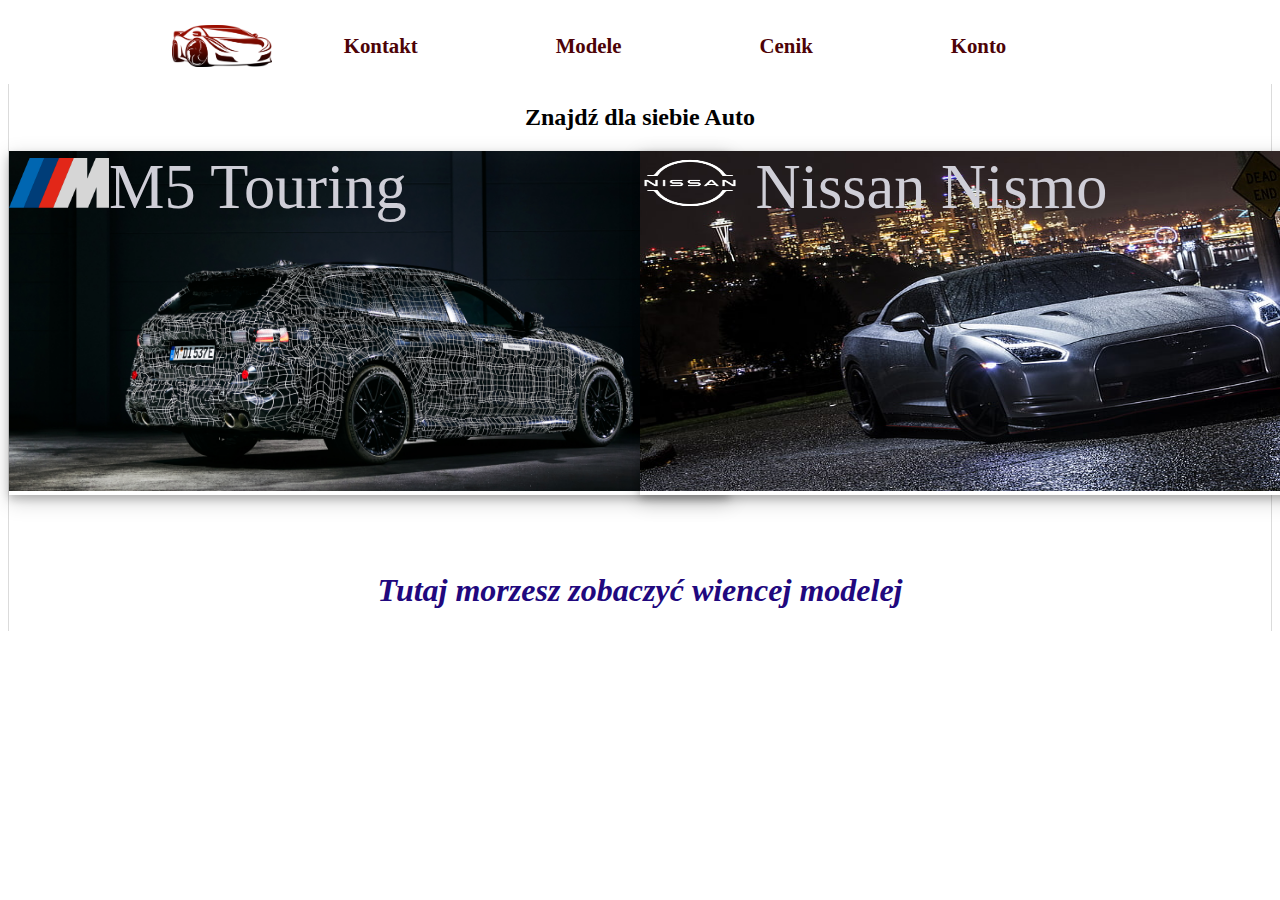
<file: index.html>
<!DOCTYPE html>
<html id="htmml" st lang="pl">

<head>
    <meta charset="UTF-8">
    <meta name="viewport" content="width=device-width, initial-scale=1.0">
    <link rel="stylesheet" type="text/css" href="webpage/styles.css">
    <title>Car Shop XXI</title>
</head>

<body style="justify-content: center;">
    <header class="heard">
        <div class="heaad">

            <a href="https://individual3.github.io/project_html/"><img style=" float: left;" class="logo"
                    src="webpage/front-ford/pngwing.com.png" alt="Logo"></a>

            <nav id="menu">
                <ul>
                    <!-- <li><a href="file:///C:/Users/48794/Desktop/project1/index.html">Strona główna</a></li> -->
                    <li><a href="webpage/kontakt.html">Kontakt</a></li>
                    <li><a href="webpage/modele.html">Modele</a></li>
                    <!-- <li><a href="file:///C:/Users/48794/Desktop/project1/webpage/approved.html">Applower</a></li> -->
                    <!-- <li><a href="file:///C:/Users/48794/Desktop/project1/webpage/nismo.html">Nismo</a></li> -->
                    <li><a href="webpage/cenik.html">Cenik</a>
                    <li><a href="webpage/login.html">Konto</a></li>
                    <!-- <li><a href="file:///C:/Users/48794/Desktop/project1/webpage/raptor.html">Raptor</a></li> -->
                </ul>
            </nav>

        </div>
    </header>

    <div id="accelerator-page">
        <main role="main">
            <div class="content">
                <div class="billboard">
                    <div class="component-content">
                        <div class="">
                            <h2 style="text-align: center;">Znajdź dla siebie Auto</h2>
                            <div class=""> <!-- box -->
                                <div class="column-left">
                                    <!-- img and text -->
                                    <div class="image-coption">
                                        <div class="image-container">
                                            <div class="polaroid">
                                                <span class="configuration"></span>
                                                <div class="position-z-index">
                                                    <span style="font-size: 3.9rem; position: absolute;">
                                                        <a style="text-decoration: none; color: #cfced7;"
                                                            href="file:///C:/Users/48794/Desktop/project1/webpage/m5touring.html">
                                                        <img style="width: 100px; height: 50px; "
                                                            src="webpage/front-ford/logo-BMW_M_100px.png">M5 Touring</a></span>
                                                    <span><img style="width: 720px; height: 340px;"
                                                            src="webpage/front-ford/cq5dam.large.png"
                                                            alt="M5 Touring"></span>
                                                </div>

<!--                                                 <div class="containerr">
                                                    <a href="file:///C:/Users/48794/Desktop/project1/webpage/m5touring.html">
                                                        <b style="font-size: 1.7rem;">Szczegóły</b></a>
                                                </div> -->
                                            </div>
                                        </div>

                                    </div>
                                </div>

                                <div class="column-right">
                                    <!-- img and text -->
                                    <div class="image-coption">
                                        <div class="image-container">
                                            <div class="polaroid">
                                                <span class="configuration"></span>
                                                <div class="position-z-index">
                                                    <span style="font-size: 3.9rem; position: absolute;">
                                                        <a style="text-decoration: none; color: #cfced7;"
                                                            href="file:///C:/Users/48794/Desktop/project1/webpage/nismo.html">
                                                            <img style="width: 100px; height: 50px;" src="webpage/front-ford/nissan-logo.webp"> 
                                                            Nissan Nismo</a></span>
                                                    <span><img style="width: 720px; height: 340px;"
                                                            src="webpage/front-ford/nissan-gt-r-small.jpg"
                                                            alt="Raptor"></span>
                                                </div>

<!--                                                 <div class="containerr">
                                                    <a
                                                        href="file:///C:/Users/48794/Desktop/project1/webpage/nismo.html"><b
                                                            style="font-size: 1.7rem;">Szczegóły</b></a>
                                                </div> -->
                                            </div>
                                        </div>
                                    </div>
                                </div>
                                <div style="text-align: center; padding-top: 400px;">
                                    <h1><i><a style="text-decoration: none; color: #21087e;"
                                                href="webpage/modele.html">Tutaj
                                                morzesz zobaczyć wiencej modelej</a></i></h1>
                                </div>
                            </div>
                        </div>
                    </div>
                </div>

        </main>
    </div>


</body>

</html>
</file>
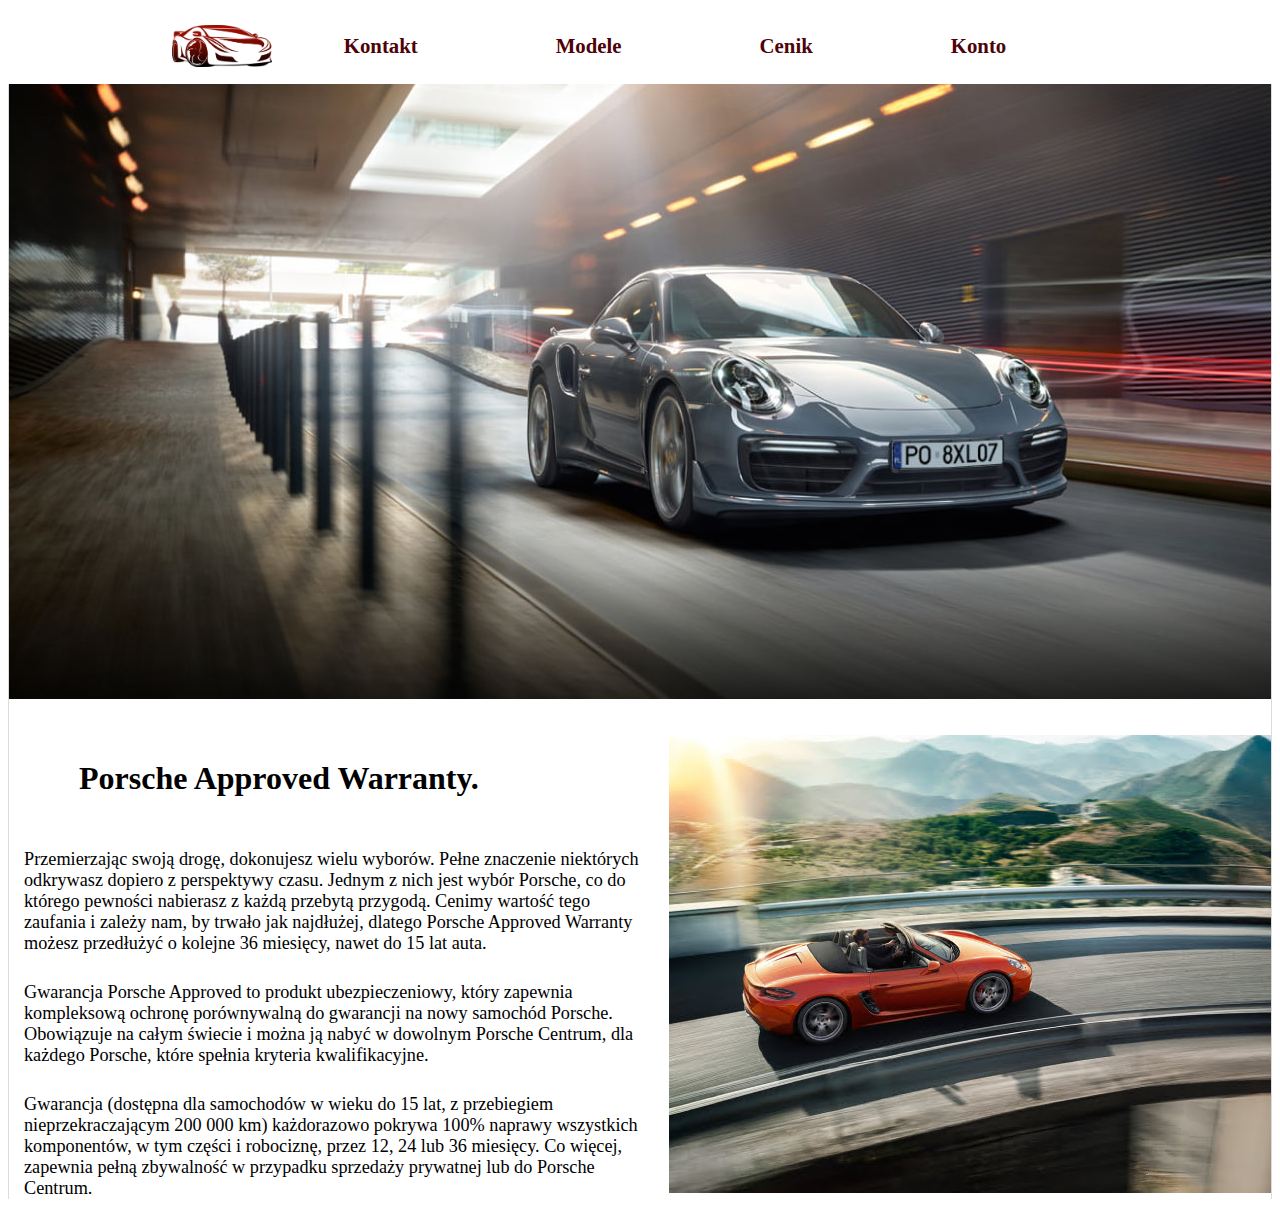
<file: webpage/approved.html>
<!DOCTYPE html>
<html id="htmml" lang="pl" >
<head>
    <meta charset="UTF-8">
    <meta name="viewport" content="width=device-width, initial-scale=1.0">
    <link rel="stylesheet" type="text/css" href="styles.css">
    <title>AppSlider</title>
</head>
<body>
    <header class="heard">
        <div class="heaad">

            <a href="https://individual3.github.io/project_html/index.html"><img style=" float: left;" class="logo"
                    src="front-ford/pngwing.com.png" alt="Logo"></a>

            <nav id="menu">
                <ul>
                    <li><a href="kontakt.html">Kontakt</a></li>
                    <li><a href="modele.html">Modele</a></li>
                    <li><a href="cenik.html">Cenik</a>
                    <li><a href="login.html">Konto</a></li>
                    <!-- <li><a href="file:///C:/Users/48794/Desktop/project1/index.html">Strona główna</a></li> -->
                    <!-- <li><a href="file:///C:/Users/48794/Desktop/project1/webpage/approved.html">Applower</a></li> -->
                    <!-- <li><a href="file:///C:/Users/48794/Desktop/project1/webpage/nismo.html">Nismo</a></li> -->
                    <!-- <li><a href="file:///C:/Users/48794/Desktop/project1/webpage/raptor.html">Raptor</a></li> -->
                </ul>
            </nav>

        </div>
    </header>

   <div id="accelerator-page">
        <main role="main">
            <div class="content">
                <!-- Trzeci samochód -->
                <div>
                    <div >
                        <div >
                            <div class="billboard">
                                <div>
                                    <div class="component-content">
                                        <img src="front-ford/slider-1600px.jpg">
                                    </div>
                                </div>
                            </div>
                            <div>
                            <div class="content-info"> <!-- info z lewa -->
                                <div class=""></div>
                                <div class="">
                                    <img  id="paw" src="front-ford/approved_1.jpg" alt="Porsche Approved Warranty" style="margin-left:15px;">
                                    <h3 id="opis-up">Porsche Approved Warranty.</h3>
                                    <p id="opis">Przemierzając swoją drogę, dokonujesz wielu wyborów. Pełne znaczenie niektórych odkrywasz dopiero z perspektywy czasu. Jednym z nich jest wybór Porsche, co do którego pewności nabierasz z każdą przebytą przygodą. Cenimy wartość tego zaufania i zależy nam, by trwało jak najdłużej, dlatego Porsche Approved Warranty możesz przedłużyć o kolejne 36 miesięcy, nawet do 15 lat auta.</p>
                                    <p id="opis">Gwarancja Porsche Approved to produkt ubezpieczeniowy, który zapewnia kompleksową ochronę porównywalną do gwarancji na nowy samochód Porsche. Obowiązuje na całym świecie i można ją nabyć w dowolnym Porsche Centrum, dla każdego Porsche, które spełnia kryteria kwalifikacyjne.</p> 
                                    <p id="opis">Gwarancja (dostępna dla samochodów w wieku do 15 lat, z przebiegiem nieprzekraczającym 200 000 km) każdorazowo pokrywa 100% naprawy wszystkich komponentów, w tym części i robociznę, przez 12, 24 lub 36 miesięcy. Co więcej, zapewnia pełną zbywalność w przypadku sprzedaży prywatnej lub do Porsche Centrum.</p>
                                </div>
                                
                            </div>
                            </div>
                        </div>
                    </div>
                </div>
            </div>

        </main>
   </div>
    
</body>
</html>
</file>
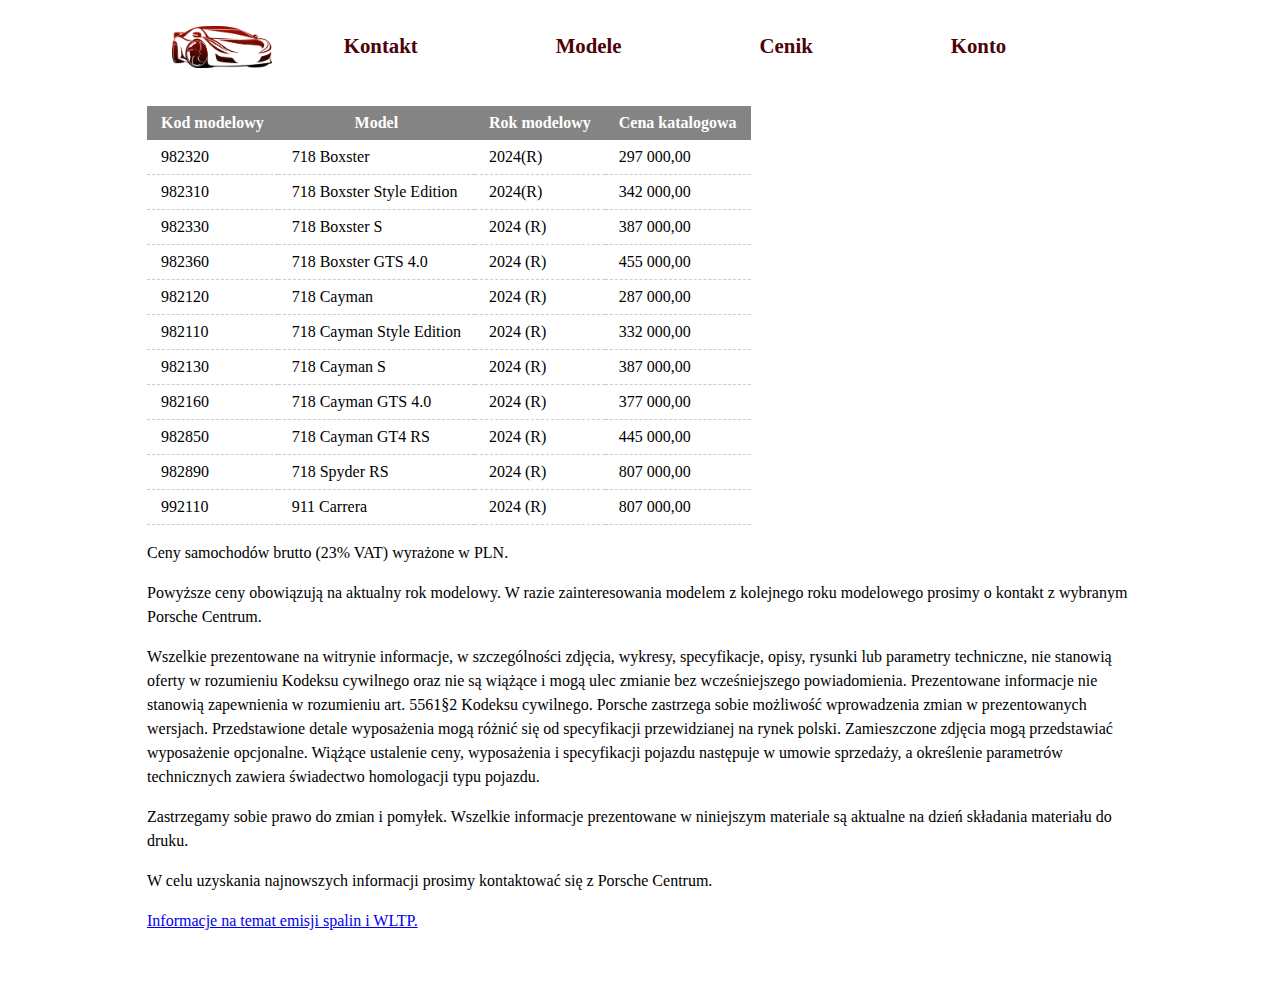
<file: webpage/cenik.html>
<!DOCTYPE html>
<html id="htmml" lang="pl">

<head>
    <meta charset="UTF-8">
    <meta name="viewport" content="width=device-width, initial-scale=1.0">
    <link rel="stylesheet" type="text/css" href="styles.css">
    <title>Cenik</title>
</head>

<body style="font-weight: 400; font-size: 16px; line-height: 24px;">
    <header class="heard">
        <div class="heaad">

            <a href="https://individual3.github.io/project_html/index.html"><img style=" float: left;" class="logo"
                    src="front-ford/pngwing.com.png" alt="Logo"></a>

            <nav id="menu">
                <ul>
                    <li><a href="kontakt.html">Kontakt</a></li>
                    <li><a href="modele.html">Modele</a></li>
                    <li><a href="cenik.html">Cenik</a>
                    <li><a href="login.html">Konto</a></li>
                    <!-- <li><a href="file:///C:/Users/48794/Desktop/project1/index.html">Strona główna</a></li> -->
                    <!-- <li><a href="file:///C:/Users/48794/Desktop/project1/webpage/approved.html">Applower</a></li> -->
                    <!-- <li><a href="file:///C:/Users/48794/Desktop/project1/webpage/nismo.html">Nismo</a></li> -->
                    <!-- <li><a href="file:///C:/Users/48794/Desktop/project1/webpage/raptor.html">Raptor</a></li> -->
                </ul>
            </nav>

        </div>
    </header>


    <div class="b-standard-content-wrapper" style="margin-top: 20px; margin-left: 1%; float: left; padding-left: 10%; padding-right: 10%;" >
        <div>
            <div class="col-md-12" style=" float: left;"> 
                <div style="margin-left: -15px; margin-right: -15px;">
                    <table class="cennik">
                        <tbody>
                            <tr>
                                <th style="padding: 5px 14px; vertical-align: top; background-color: #848484; color: #ffffff;">Kod modelowy</th>
                                <th style="padding: 5px 14px; vertical-align: top; background-color: #848484; color: #ffffff;">Model</th>
                                <th style="padding: 5px 14px; vertical-align: top; background-color: #848484; color: #ffffff;">Rok modelowy</th>
                                <th style="padding: 5px 14px; vertical-align: top; background-color: #848484; color: #ffffff;">Cena katalogowa</th>
                            </tr>
                            <tr>
                                <td class="table-cennik-styles">982320</td>
                                <td class="table-cennik-styles">718 Boxster</td>
                                <td class="table-cennik-styles">2024(R)</td>
                                <td class="table-cennik-styles">297 000,00</td>
                            </tr>
                            <tr>
                                <td class="table-cennik-styles">982310</td>
                                <td class="table-cennik-styles">718 Boxster Style Edition</td>
                                <td class="table-cennik-styles">2024(R)</td>
                                <td class="table-cennik-styles">342 000,00</td>
                            </tr>
                            <tr>
                                <td class="table-cennik-styles">982330</td>
                                <td class="table-cennik-styles">718 Boxster S</td>
                                <td class="table-cennik-styles">2024 (R)</td>
                                <td class="table-cennik-styles">387 000,00</td>
                            </tr>
                            <tr>
                                <td class="table-cennik-styles">982360</td>
                                <td class="table-cennik-styles">718 Boxster GTS 4.0</td>
                                <td class="table-cennik-styles">2024 (R)</td>
                                <td class="table-cennik-styles">455 000,00</td>
                            </tr>
                            <tr>
                                <td class="table-cennik-styles">982120</td>
                                <td class="table-cennik-styles">718 Cayman</td>
                                <td class="table-cennik-styles">2024 (R)</td>
                                <td class="table-cennik-styles">287 000,00</td>
                            </tr>
                            <tr>
                                <td class="table-cennik-styles">982110</td>
                                <td class="table-cennik-styles">718 Cayman Style Edition</td>
                                <td class="table-cennik-styles">2024 (R)</td>
                                <td class="table-cennik-styles">332 000,00</td>
                            </tr>
                            <tr>
                                <td class="table-cennik-styles">982130</td>
                                <td class="table-cennik-styles">718 Cayman S</td>
                                <td class="table-cennik-styles">2024 (R)</td>
                                <td class="table-cennik-styles">387 000,00</td>
                            </tr>
                            <tr>
                                <td class="table-cennik-styles">982160</td>
                                <td class="table-cennik-styles">718 Cayman GTS 4.0</td>
                                <td class="table-cennik-styles">2024 (R)</td>
                                <td class="table-cennik-styles">377 000,00</td>
                            </tr>
                            <tr>
                                <td class="table-cennik-styles">982850</td>
                                <td class="table-cennik-styles">718 Cayman GT4 RS</td>
                                <td class="table-cennik-styles">2024 (R)</td>
                                <td class="table-cennik-styles">445 000,00</td>
                            </tr>
                            <tr>
                                <td class="table-cennik-styles">982890</td>
                                <td class="table-cennik-styles">718 Spyder RS</td>
                                <td class="table-cennik-styles">2024 (R)</td>
                                <td class="table-cennik-styles">807 000,00</td>
                            </tr>
                            <tr>
                                <td class="table-cennik-styles">992110</td>
                                <td class="table-cennik-styles">911 Carrera</td>
                                <td class="table-cennik-styles">2024 (R)</td>
                                <td class="table-cennik-styles">807 000,00</td>
                            </tr>
                        </tbody>
                    </table>
                    <div style="box-sizing: border-box;">
                        <p style="clear: both;">Ceny samochodów brutto (23% VAT) wyrażone w PLN.</p>
                        <p>Powyższe ceny obowiązują na aktualny rok modelowy. W razie zainteresowania modelem z kolejnego roku modelowego prosimy o kontakt z wybranym Porsche Centrum.</p>
                        <p>Wszelkie prezentowane na witrynie informacje, w szczególności zdjęcia, wykresy, specyfikacje, opisy, rysunki lub parametry techniczne, nie stanowią oferty w rozumieniu Kodeksu cywilnego oraz nie są wiążące i mogą ulec zmianie bez wcześniejszego powiadomienia. Prezentowane informacje nie stanowią zapewnienia w rozumieniu art. 5561§2 Kodeksu cywilnego. Porsche zastrzega sobie możliwość wprowadzenia zmian w prezentowanych wersjach. Przedstawione detale wyposażenia mogą różnić się od specyfikacji przewidzianej na rynek polski. Zamieszczone zdjęcia mogą przedstawiać wyposażenie opcjonalne. Wiążące ustalenie ceny, wyposażenia i specyfikacji pojazdu następuje w umowie sprzedaży, a określenie parametrów technicznych zawiera świadectwo homologacji typu pojazdu.</p>
                        <p>Zastrzegamy sobie prawo do zmian i pomyłek. Wszelkie informacje prezentowane w niniejszym materiale są aktualne na dzień składania materiału do druku.</p>
                        <p>W celu uzyskania najnowszych informacji prosimy kontaktować się z Porsche Centrum.</p>
                        <p><a href="#">Informacje na temat emisji spalin i WLTP.</a></p>
                    </div>
                </div>
            </div>
        </div>
    </div>



</body>
</html>
</file>
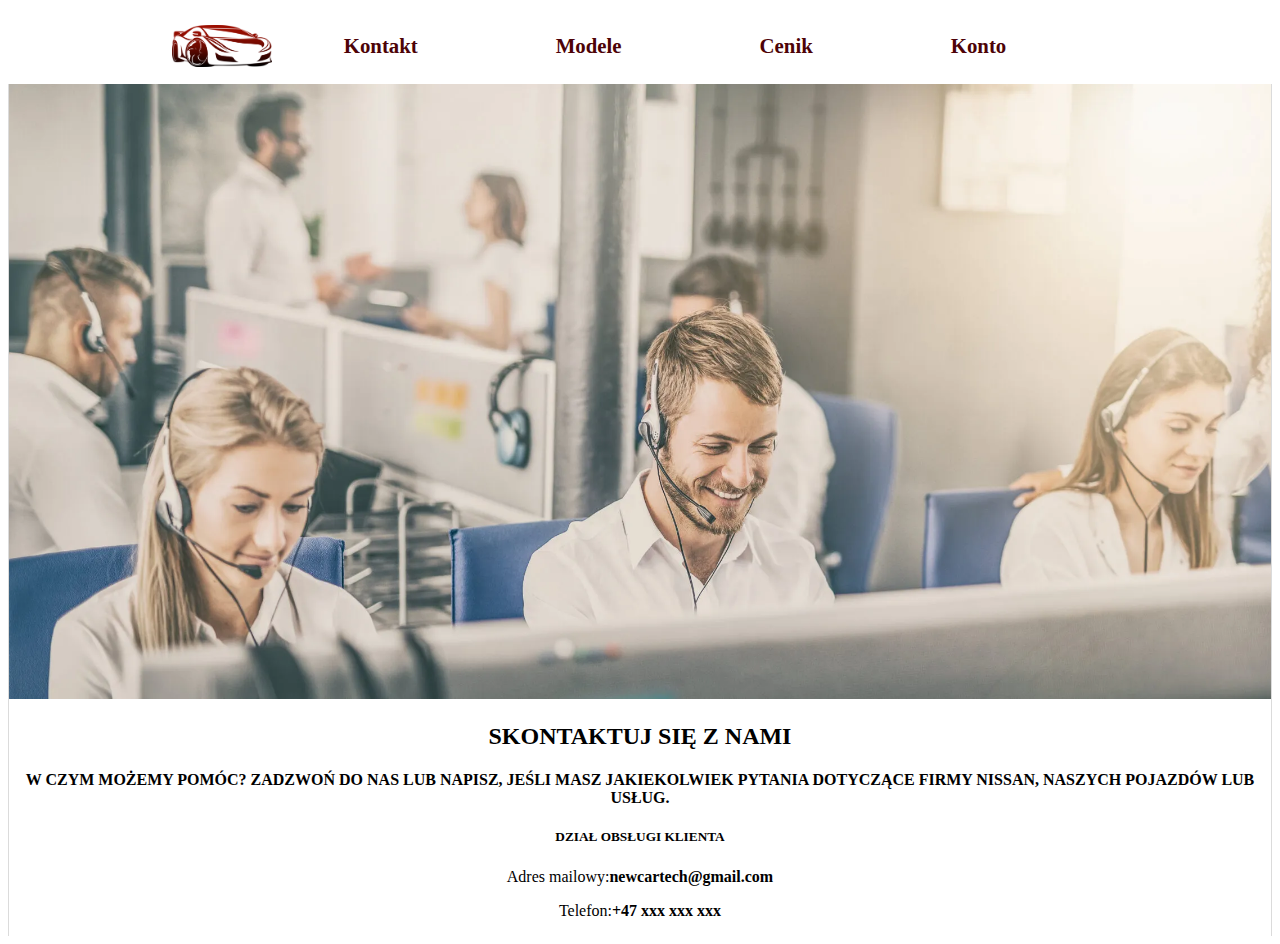
<file: webpage/kontakt.html>
<!DOCTYPE html>
<html id="htmml" lang="pl" >
<head>
    <meta charset="UTF-8">
    <meta name="viewport" content="width=device-width, initial-scale=1.0">
    <link rel="stylesheet" type="text/css" href="styles.css">
    <title>Biuro Obslugi Klienta</title>
</head>
<body>
    <header class="heard">
        <div class="heaad">

            <a href="https://individual3.github.io/project_html/"><img style=" float: left;" class="logo"
                    src="front-ford/pngwing.com.png" alt="Logo"></a>

            <nav id="menu">
                <ul>
                    <li><a href="kontakt.html">Kontakt</a></li>
                    <li><a href="modele.html">Modele</a></li>
                    <li><a href="cenik.html">Cenik</a>
                    <li><a href="login.html">Konto</a></li>
                    <!-- <li><a href="file:///C:/Users/48794/Desktop/project1/index.html">Strona główna</a></li> -->
                    <!-- <li><a href="file:///C:/Users/48794/Desktop/project1/webpage/approved.html">Applower</a></li> -->
                    <!-- <li><a href="file:///C:/Users/48794/Desktop/project1/webpage/nismo.html">Nismo</a></li> -->
                    <!-- <li><a href="file:///C:/Users/48794/Desktop/project1/webpage/raptor.html">Raptor</a></li> -->
                </ul>
            </nav>

        </div>
    </header>

   <div id="accelerator-page">
        <main role="main">
            <div class="content">
                <div class="billboard">
                    <div class="component-content">
                        <div class="">
                            <img width="1440" height="615" src="front-ford/biuro-obslugi-klienta-scaled.webp">
                            <h2 id="kontakt">SKONTAKTUJ SIĘ Z NAMI</h2>
                            <span><h4 id="kontakt">W CZYM MOŻEMY POMÓC? ZADZWOŃ DO NAS LUB NAPISZ, JEŚLI MASZ JAKIEKOLWIEK PYTANIA DOTYCZĄCE FIRMY NISSAN, NASZYCH POJAZDÓW LUB USŁUG.<br></h4></span>
                        </div>

                        <div>
                            <h5 id="kontakt">DZIAŁ OBSŁUGI KLIENTA</h5>  <!-- style="text-align: left; padding-left: 4rem;" -->
                            <p id="kontakt" >Adres mailowy:<b>newcartech@gmail.com</b></p> <!-- style="padding-left: 3.5rem;" -->
                            <p id="kontakt">Telefon:<b>+47 xxx xxx xxx</b></p> <!-- style="padding-left: 3.5rem;" -->
                        </div>
                    </div>
                </div>
            </div>

        </main>
   </div>
    
</body>
</html>
</file>
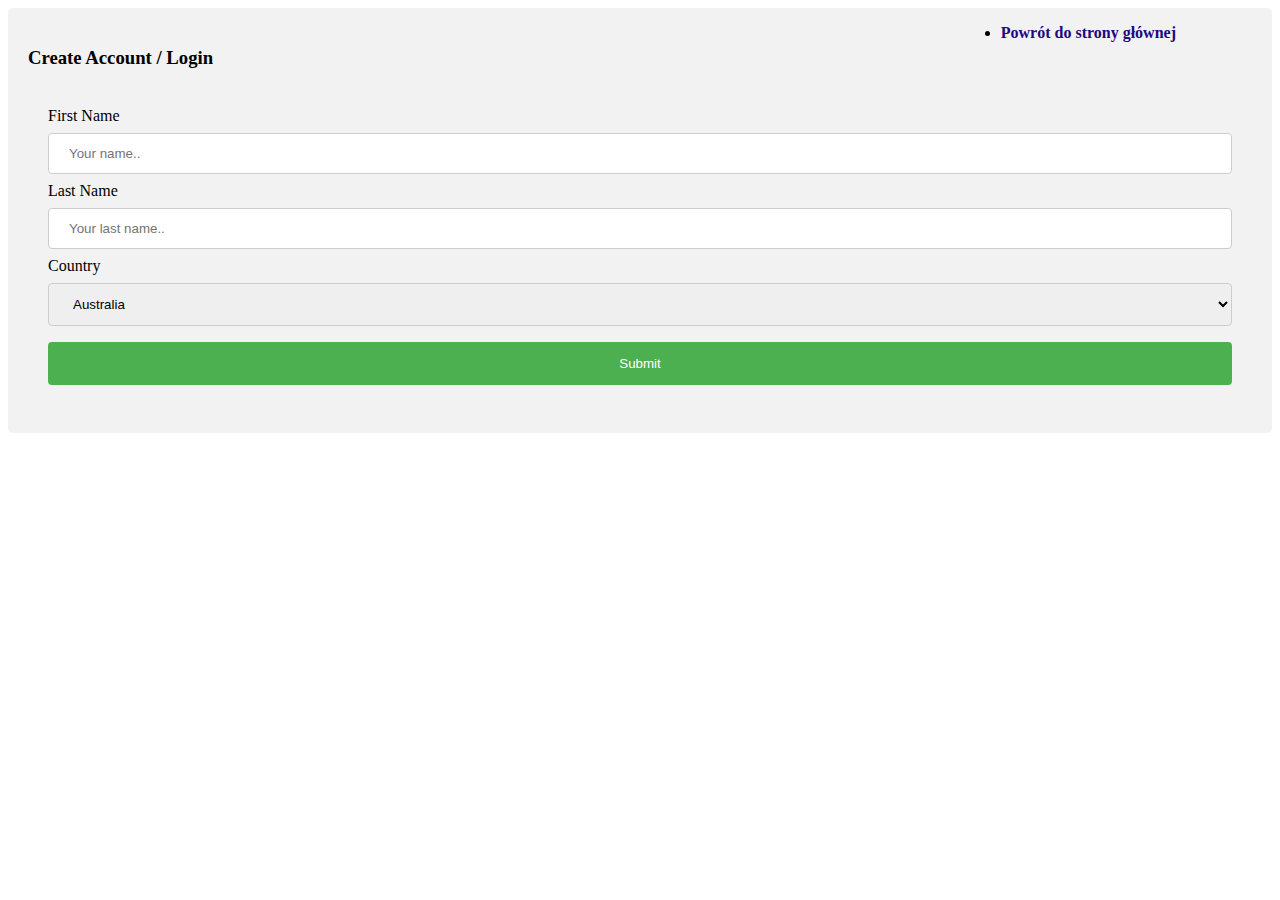
<file: webpage/login.html>
<!DOCTYPE html>
<html id="htmml" lang="pl">

<head>
    <meta charset="UTF-8">
    <meta name="viewport" content="width=device-width, initial-scale=1.0">
    <link rel="stylesheet" type="text/css" href="stylelogin.css">
    <title>Car Shop XXI</title>
</head>

<body>
    <header>
        <nav id="strona-glówna">
            <ul>
                <li id="strona-glówna"><a href="https://individual3.github.io/project_html/">Powrót do strony głównej</a>
                </li>
            </ul>
        </nav>
    </header>

    <div>
        <main>
            <h3>Create Account / Login</h3>

            <div>
                <form action="/action_page.php">
                    <label for="fname">First Name</label>
                    <input type="text" id="fname" name="firstname" placeholder="Your name..">

                    <label for="lname">Last Name</label>
                    <input type="text" id="lname" name="lastname" placeholder="Your last name..">

                    <label for="country">Country</label>
                    <select id="country" name="country">
                        <option value="australia">Australia</option>
                        <option value="canada">Canada</option>
                        <option value="German">Germany</option>
                        <option value="UK">UK</option>
                        <option value="Ukraine">Ukraine</option>
                        <option value="Poland">Poland</option>
                        <option value="Walse">Walse</option>
                        <option value="China">China</option>

                    </select>

                    <input type="submit" value="Submit">
                </form>
            </div>
        </main>
    </div>

</body>

</html>
</file>
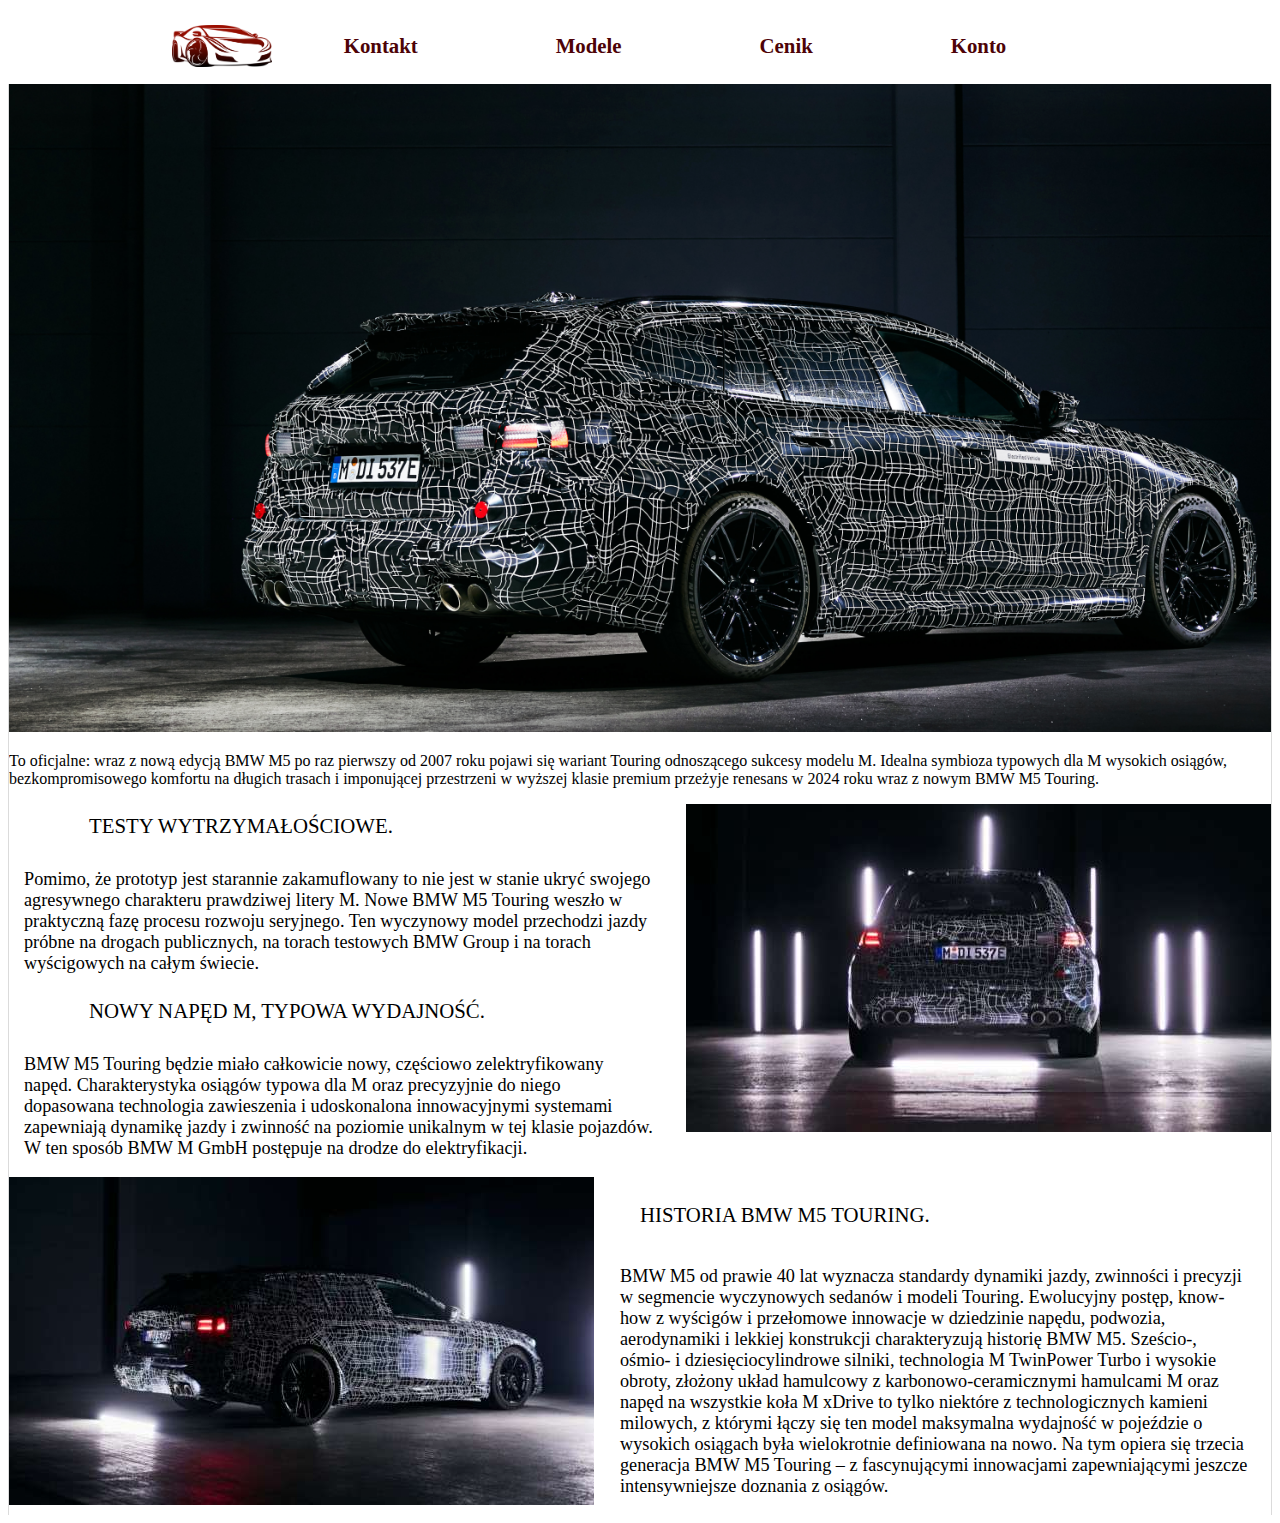
<file: webpage/m5touring.html>
<!DOCTYPE html>
<html id="htmml" lang="pl">

<head>
    <meta charset="UTF-8">
    <meta name="viewport" content="width=device-width, initial-scale=1.0">
    <link rel="stylesheet" type="text/css" href="styles.css">
    <title>M5 Touring</title>
</head>

<body>
    <header class="heard">
        <div class="heaad">

            <a href="https://individual3.github.io/project_html/"><img style=" float: left;" class="logo"
                    src="front-ford/pngwing.com.png" alt="Logo"></a>

            <nav id="menu">
                <ul>
                    <li><a href="kontakt.html">Kontakt</a></li>
                    <li><a href="modele.html">Modele</a></li>
                    <li><a href="cenik.html">Cenik</a>
                    <li><a href="login.html">Konto</a></li>
                    <!-- <li><a href="file:///C:/Users/48794/Desktop/project1/index.html">Strona główna</a></li> -->
                    <!-- <li><a href="file:///C:/Users/48794/Desktop/project1/webpage/approved.html">Applower</a></li> -->
                    <!-- <li><a href="file:///C:/Users/48794/Desktop/project1/webpage/nismo.html">Nismo</a></li> -->
                    <!-- <li><a href="file:///C:/Users/48794/Desktop/project1/webpage/raptor.html">Raptor</a></li> -->
                </ul>
            </nav>

        </div>
    </header>

    <div id="accelerator-page">
        <main role="main">
            <div class="content">
                <div class="billboard">
                    <div>
                        <div class="component-content">
                            <img style="width: 1440px;" src="front-ford/cq5dam.large.png">
                        </div>
                    </div>
                    <div>
                        <div class="content-info"> <!-- info z lewa -->
                            <div class=""></div>
                            <div class="">
                                <span>
                                    <p>To oficjalne: wraz z nową edycją BMW M5 po raz pierwszy od 2007 roku pojawi się
                                        wariant Touring odnoszącego sukcesy modelu M. Idealna symbioza typowych dla M
                                        wysokich osiągów, bezkompromisowego komfortu na długich trasach i imponującej
                                        przestrzeni w wyższej klasie premium przeżyje renesans w 2024 roku wraz z nowym
                                        BMW M5 Touring.</p>
                                </span>
                                <img id="paw" src="front-ford/cq5dam.low.jpg" alt="M5 Touring"
                                    style="margin-left:15px;">
                                <p style="width: 50%; padding: 5px 0px 0px 80px; font-size: 1.3rem;">TESTY
                                    WYTRZYMAŁOŚCIOWE.</p>
                                <p id="opis">Pomimo, że prototyp jest starannie zakamuflowany to nie jest w stanie ukryć
                                    swojego agresywnego charakteru prawdziwej litery M. Nowe BMW M5 Touring weszło w
                                    praktyczną fazę procesu rozwoju seryjnego. Ten wyczynowy model przechodzi jazdy
                                    próbne na drogach publicznych, na torach testowych BMW Group i na torach wyścigowych
                                    na całym świecie.</p>
                                <p style="width: 50%; padding: 5px 0px 0px 80px; font-size: 1.3rem;">NOWY NAPĘD M,
                                    TYPOWA WYDAJNOŚĆ.</p>
                                <p id="opis">BMW M5 Touring będzie miało całkowicie nowy, częściowo zelektryfikowany
                                    napęd. Charakterystyka osiągów typowa dla M oraz precyzyjnie do niego dopasowana
                                    technologia zawieszenia i udoskonalona innowacyjnymi systemami zapewniają dynamikę
                                    jazdy i zwinność na poziomie unikalnym w tej klasie pojazdów. W ten sposób BMW M
                                    GmbH postępuje na drodze do elektryfikacji.</p>
                            </div>

                            <div class="">
                                <img id="pow" src="front-ford/cq5dam.585.low.jpg" alt="M5 Touring"
                                    style="margin-right:15px;">

                                <p style="width: 50%; padding: 5px 0px 0px 10px; font-size: 1.3rem; float: right;">
                                    HISTORIA BMW M5 TOURING.</p>
                                <p id="opis-right">BMW M5 od prawie 40 lat wyznacza standardy dynamiki jazdy, zwinności
                                    i precyzji w segmencie wyczynowych sedanów i modeli Touring. Ewolucyjny postęp,
                                    know-how z wyścigów i przełomowe innowacje w dziedzinie napędu, podwozia,
                                    aerodynamiki i lekkiej konstrukcji charakteryzują historię BMW M5. Sześcio-, ośmio-
                                    i dziesięciocylindrowe silniki, technologia M TwinPower Turbo i wysokie obroty,
                                    złożony układ hamulcowy z karbonowo-ceramicznymi hamulcami M oraz napęd na wszystkie
                                    koła M xDrive to tylko niektóre z technologicznych kamieni milowych, z którymi łączy
                                    się ten model maksymalna wydajność w pojeździe o wysokich osiągach była wielokrotnie
                                    definiowana na nowo. Na tym opiera się trzecia generacja BMW M5 Touring – z
                                    fascynującymi innowacjami zapewniającymi jeszcze intensywniejsze doznania z osiągów.
                                </p>
                            </div>

                        </div>
                    </div>
                </div>
            </div>
        </main>
    </div>
</body>

</html>
</file>
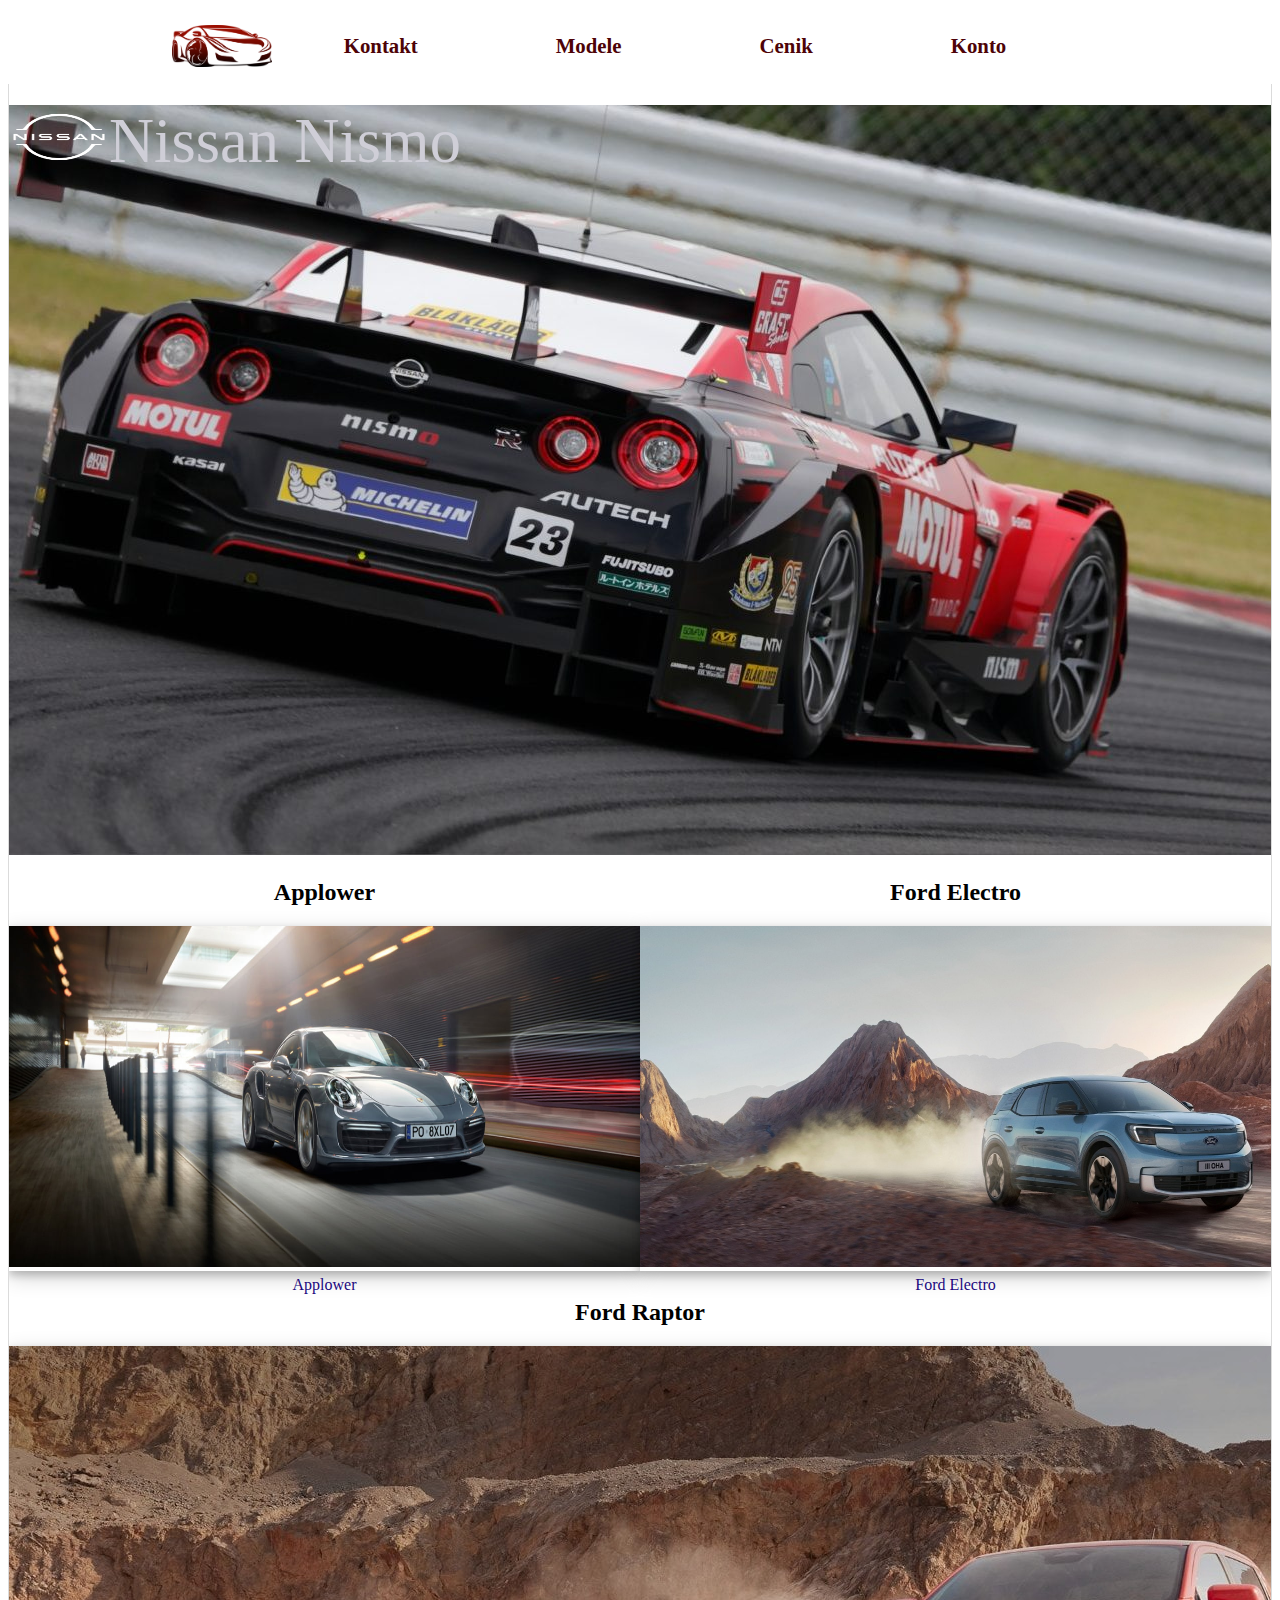
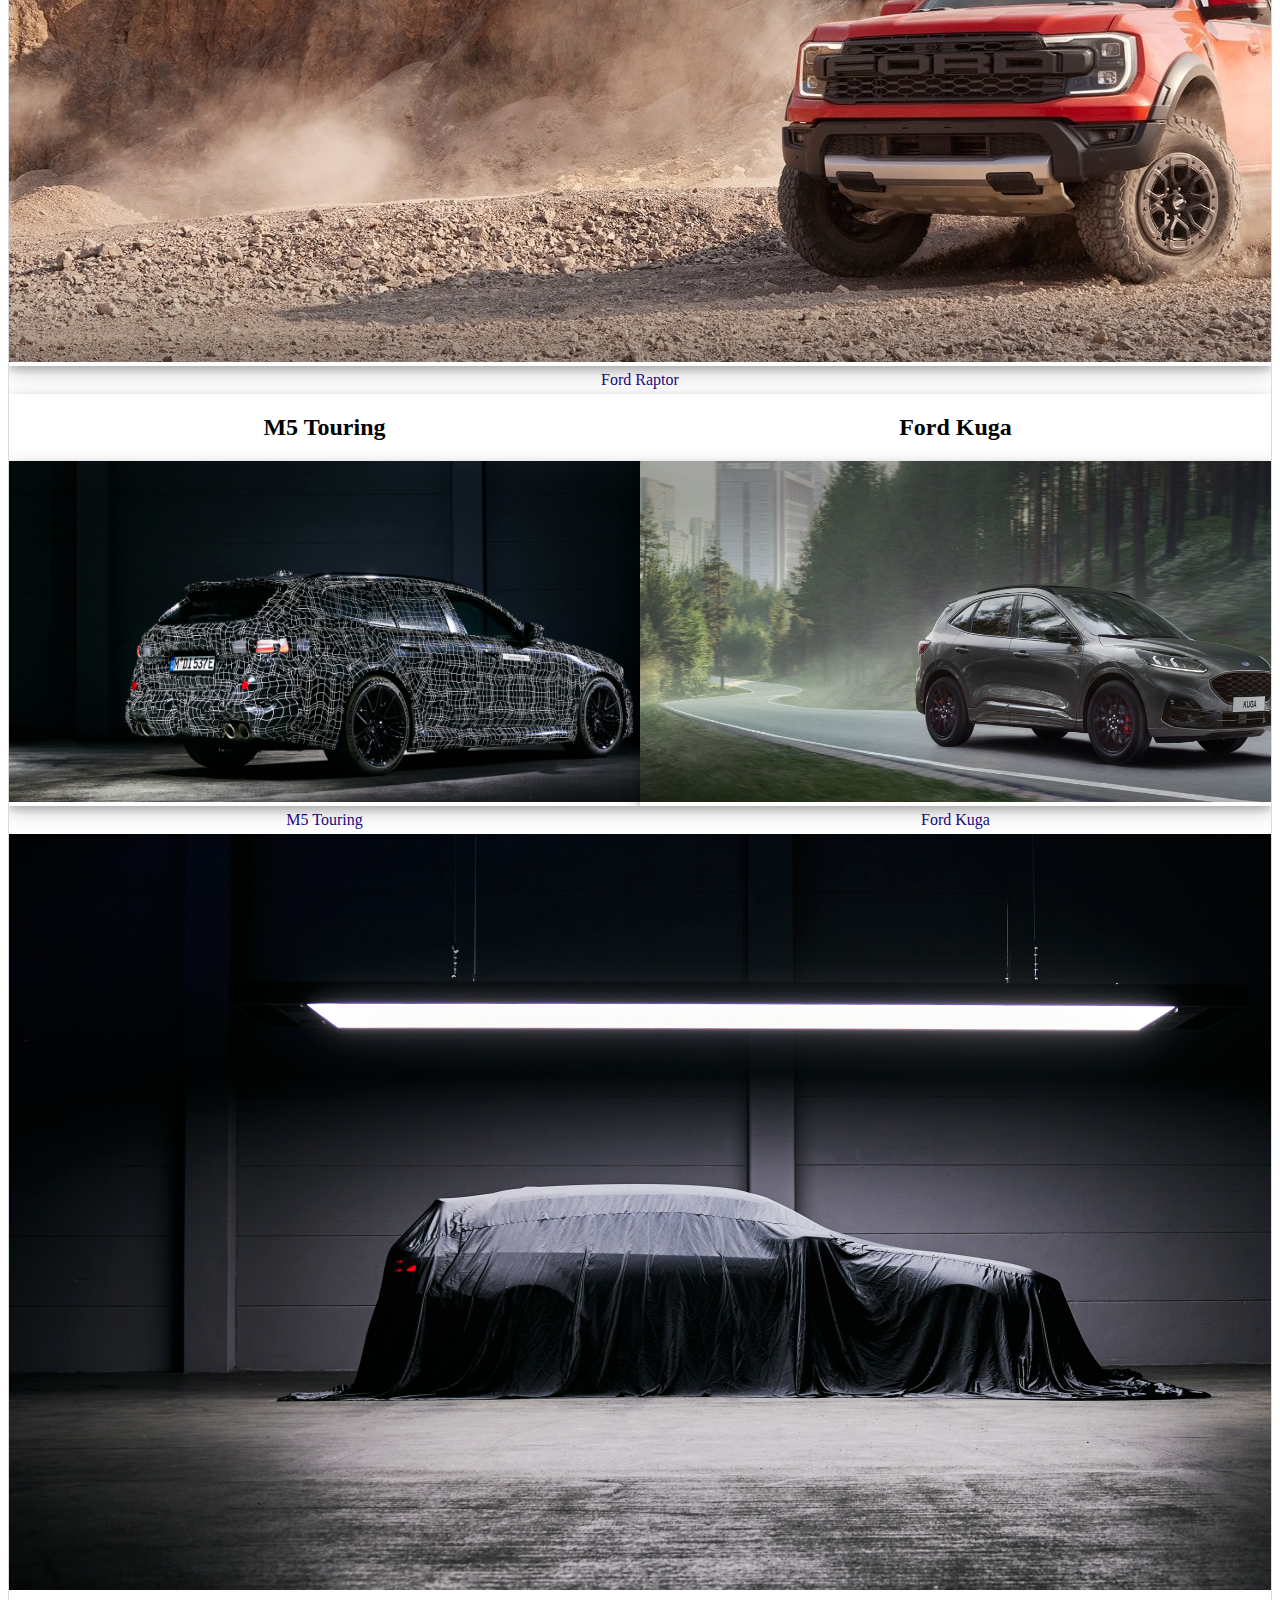
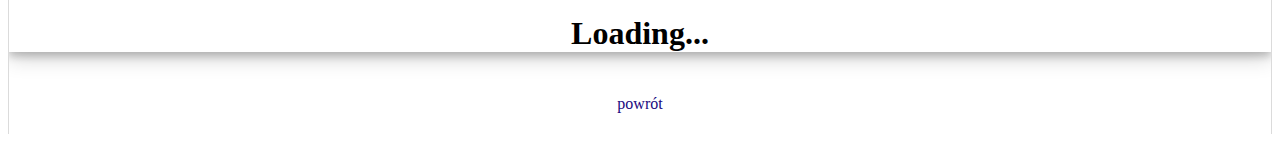
<file: webpage/modele.html>
<!DOCTYPE html>
<html id="htmml" lang="pl">

<head>
    <meta charset="UTF-8">
    <meta name="viewport" content="width=device-width, initial-scale=1.0">
    <link rel="stylesheet" type="text/css" href="styles.css">
    <title>Modele</title>
</head>

<body>
    <header class="heard">
        <div class="heaad">

            <a href="https://individual3.github.io/project_html/index.html"><img style=" float: left;" class="logo"
                    src="front-ford/pngwing.com.png" alt="Logo"></a>

            <nav id="menu">
                <ul>
                    <li><a href="kontakt.html">Kontakt</a></li>
                    <li><a href="modele.html">Modele</a></li>
                    <li><a href="cenik.html">Cenik</a>
                    <li><a href="login.html">Konto</a></li>
                    <!-- <li><a href="file:///C:/Users/48794/Desktop/project1/index.html">Strona główna</a></li> -->
                    <!-- <li><a href="file:///C:/Users/48794/Desktop/project1/webpage/approved.html">Applower</a></li> -->
                    <!-- <li><a href="file:///C:/Users/48794/Desktop/project1/webpage/nismo.html">Nismo</a></li> -->
                    <!-- <li><a href="file:///C:/Users/48794/Desktop/project1/webpage/raptor.html">Raptor</a></li> -->
                </ul>
            </nav>

        </div>
    </header>


    <!--     <header class="heard">
        <div class="heaad">
            <div>
                <div style="float: left;">
                    <a style="float: left;" href="file:///C:/Users/48794/Desktop/project1/index.html"><img class="logo"
                            src="front-ford/pngwing.com.png" alt="Logo"></a>
                    <span style="color: black;"><b style="font-size: 2.4rem;">Modele</b></span>
                    <!-- <span><h3 id="meny"><b>Modele</b></h3></span> -->
                    <!-- <h2 style="color: black;"><i>Modele</i></h2> 
                </div>

                <div style="float: right;">
                    <nav id="menu">
                        <ul>
                            <li><a href="file:///C:/Users/48794/Desktop/project1/index.html">Strona główna</a></li>
                        </ul>
                    </nav>
                </div>

            </div>
        </div>
    </header> -->


    <div id="accelerator-page">
        <main role="main">
            <div class="content">
                <div class="billboard">
                    <div class="component-content">
                        <div class="">
                            <h1></h1>
                            <div class="configuration"></div>
                            <div class="image-container">
                                <div class="position-z-index">

                                    <span style="font-size: 3.9rem; position: absolute;">
                                        <a style="text-decoration: none; color: #cfced7;"
                                            href="nismo.html">
                                        <img style="width: 100px; height: 50px; "
                                            src="front-ford/nissan-logo.webp">Nissan Nismo</a></span>
                                            <span><img
                                                src="front-ford/nisan-nismo-large_full.jpg"
                                                alt="M5 Touring"></span>


<!-- 
                                    <h2 style="text-align: center;">Nissan Nismo</h2>
                                    <div class="polaroid">
                                        <img src="front-ford/nisan-nismo-large_full.jpg" alt="Nismo">
                                    </div>
    
                                    <div class="containerr">
                                        <a href="file:///C:/Users/48794/Desktop/project1/webpage/nismo.html">Nissam Nismo</a>
                                    </div> -->
                                </div>
                            </div>

                            <div class="">
                                <div class="column-left">
                                    <h2 style="text-align: center;">Applower</h2>
                                    <div class="polaroid">
                                        <img style="width: 720px; height: 341px;" src="front-ford/slider-1600px.jpg">
                                    </div>

                                    <div class="containerr">
                                        <a href="approved.html">Applower</a>
                                    </div>
                                </div>

                                <div class="column-right">
                                    <h2 style="text-align: center;">Ford Electro</h2>
                                    <div class="polaroid">
                                        <img style="width: 720px; height: 341px;"
                                        src="front-ford/ford-homepage-21x9-2160x925-bb-elec_explo.jpg.extra-large.jpeg">
                                    </div>

                                    <div class="containerr">
                                        <a href="">Ford Electro</a>
                                    </div>
                                </div>
                            </div>

                            <div class="">
                                <h2 style="text-align: center;">Ford Raptor</h2>
                                <div class="polaroid">
                                    <img src="front-ford/raptor1-21x9-2160x925extra-large.jpeg">
                                </div>

                                <div class="containerr">
                                    <a href="raptor.html">Ford Raptor</a>
                                </div>
                            </div>

                            <div>
                                <div class="column-left">
                                    <h2 style="text-align: center;">M5 Touring</h2>
                                    <div class="polaroid">
                                        <img style="width: 720px; height: 341px;" src="front-ford/cq5dam.large.png">
                                    </div>

                                    <div class="containerr">
                                        <a href="m5touring.html">M5
                                            Touring</a>
                                    </div>
                                </div>

                                <div class="column-right">
                                    <h2 style="text-align: center;">Ford Kuga</h2>
                                    <div class="polaroid">
                                        <img style="width: 720px; height: 341px;"
                                        src="front-ford/ford-homepage-Kuga-2016x925-bb.jpg.extra-large.jpeg">
                                    </div>

                                    <div class="containerr">
                                        <a href="">Ford Kuga</a>
                                    </div>
                                </div>

                                <div class="">
                                    <div class="polaroid">
                                        <img src="front-ford/juz-za-niedlogo.png">
                                        <h1 style="text-align: center;">Loading...</h1>
                                    </div>
                                    <div class="containerr">
                                        <p style="text-align: center;"><a
                                            href="https://individual3.github.io/project_html/">powrót</a></p>
                                    </div>
                                </div>
                            </div>
                        </div>
                    </div>
                </div>
            </div>
        </main>
    </div>

</body>

</html>
</file>
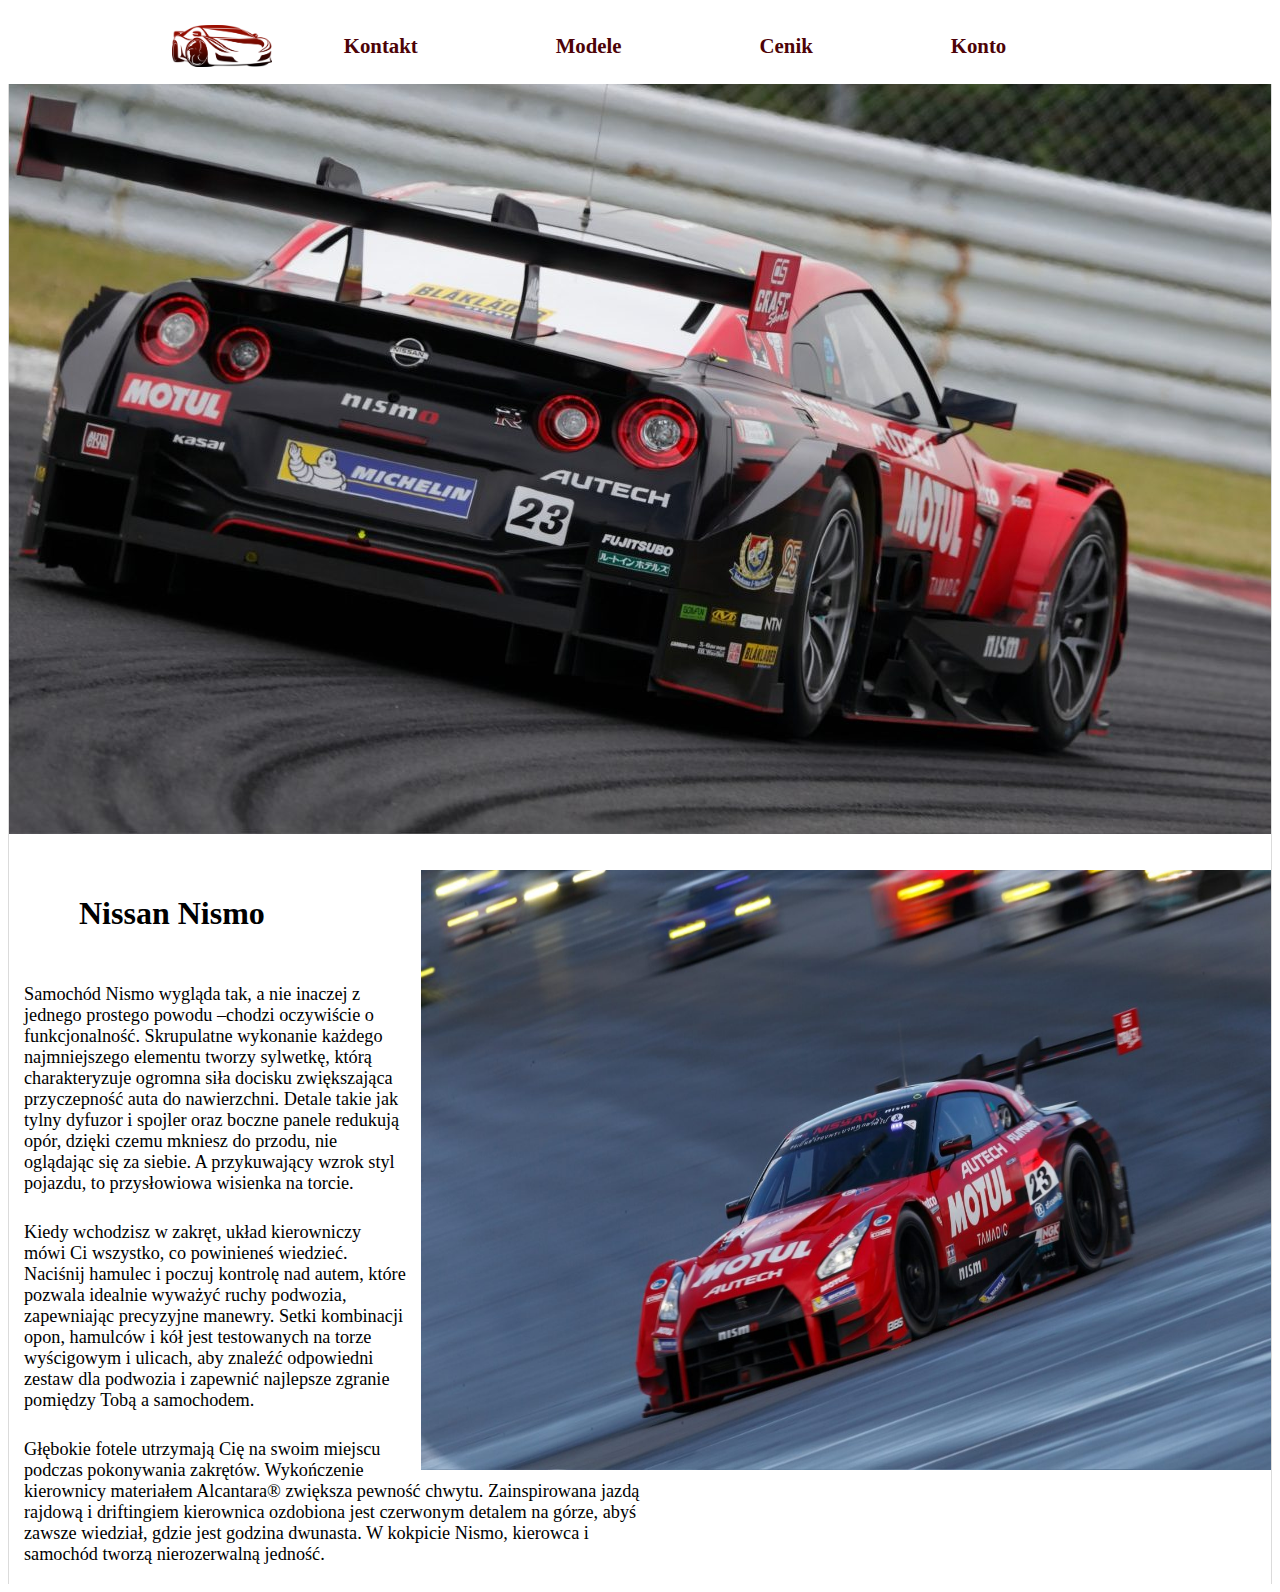
<file: webpage/nismo.html>
<!DOCTYPE html>
<html id="htmml" lang="pl">

<head>
    <meta charset="UTF-8">
    <meta name="viewport" content="width=device-width, initial-scale=1.0">
    <link rel="stylesheet" type="text/css" href="styles.css">
    <title>Nissan Nismo</title>
</head>

<body>
    <header class="heard">
        <div class="heaad">

            <a href="https://individual3.github.io/project_html/"><img style=" float: left;" class="logo"
                    src="front-ford/pngwing.com.png" alt="Logo"></a>

            <nav id="menu">
                <ul>
                    <li><a href="kontakt.html">Kontakt</a></li>
                    <li><a href="modele.html">Modele</a></li>
                    <li><a href="cenik.html">Cenik</a>
                    <li><a href="login.html">Konto</a></li>
                    <!-- <li><a href="file:///C:/Users/48794/Desktop/project1/index.html">Strona główna</a></li> -->
                    <!-- <li><a href="file:///C:/Users/48794/Desktop/project1/webpage/approved.html">Applower</a></li> -->
                    <!-- <li><a href="file:///C:/Users/48794/Desktop/project1/webpage/nismo.html">Nismo</a></li> -->
                    <!-- <li><a href="file:///C:/Users/48794/Desktop/project1/webpage/raptor.html">Raptor</a></li> -->
                </ul>
            </nav>

        </div>
    </header>

    <div id="accelerator-page">
        <main role="main">
            <div class="content">
                <div class="billboard">
                    <div>
                        <div class="component-content">
                            <img src="front-ford/nisan-nismo-large_full.jpg">
                        </div>
                    </div>
                    <div>
                        <div class="content-info"> <!-- info z lewa -->
                            <div class=""></div>
                            <div class="">
                                <img id="paw" src="front-ford/nismo-righttext.large_full.jpg" alt="Nissan Nismo"
                                    style="margin-left:15px;" width="850" height="600">
                                <h3 id="opis-up">Nissan Nismo</h3>
                                <p id="opis">Samochód Nismo wygląda tak, a nie inaczej z jednego prostego
                                    powodu –chodzi oczywiście o funkcjonalność. Skrupulatne wykonanie
                                    każdego najmniejszego elementu tworzy sylwetkę, którą charakteryzuje
                                    ogromna siła docisku zwiększająca przyczepność auta do nawierzchni.
                                    Detale takie jak tylny dyfuzor i spojler oraz boczne panele redukują
                                    opór, dzięki czemu mkniesz do przodu, nie oglądając się za siebie. A
                                    przykuwający wzrok styl pojazdu, to przysłowiowa wisienka na torcie.</p>
                                <P id="opis">Kiedy wchodzisz w zakręt, układ kierowniczy mówi Ci wszystko,
                                    co powinieneś wiedzieć. Naciśnij hamulec i poczuj kontrolę nad autem,
                                    które pozwala idealnie wyważyć ruchy podwozia, zapewniając precyzyjne
                                    manewry. Setki kombinacji opon, hamulców i kół jest testowanych na torze
                                    wyścigowym i ulicach, aby znaleźć odpowiedni zestaw dla podwozia i
                                    zapewnić najlepsze zgranie pomiędzy Tobą a samochodem.</P>
                                <p id="opis">Głębokie fotele utrzymają Cię na swoim miejscu podczas
                                    pokonywania zakrętów. Wykończenie kierownicy materiałem Alcantara®
                                    zwiększa pewność chwytu. Zainspirowana jazdą rajdową i driftingiem
                                    kierownica ozdobiona jest czerwonym detalem na górze, abyś zawsze
                                    wiedział, gdzie jest godzina dwunasta. W kokpicie Nismo, kierowca i
                                    samochód tworzą nierozerwalną jedność.</p>
                            </div>

                        </div>
                    </div>
                </div>
            </div>
        </main>
    </div>
</body>

</html>
</file>
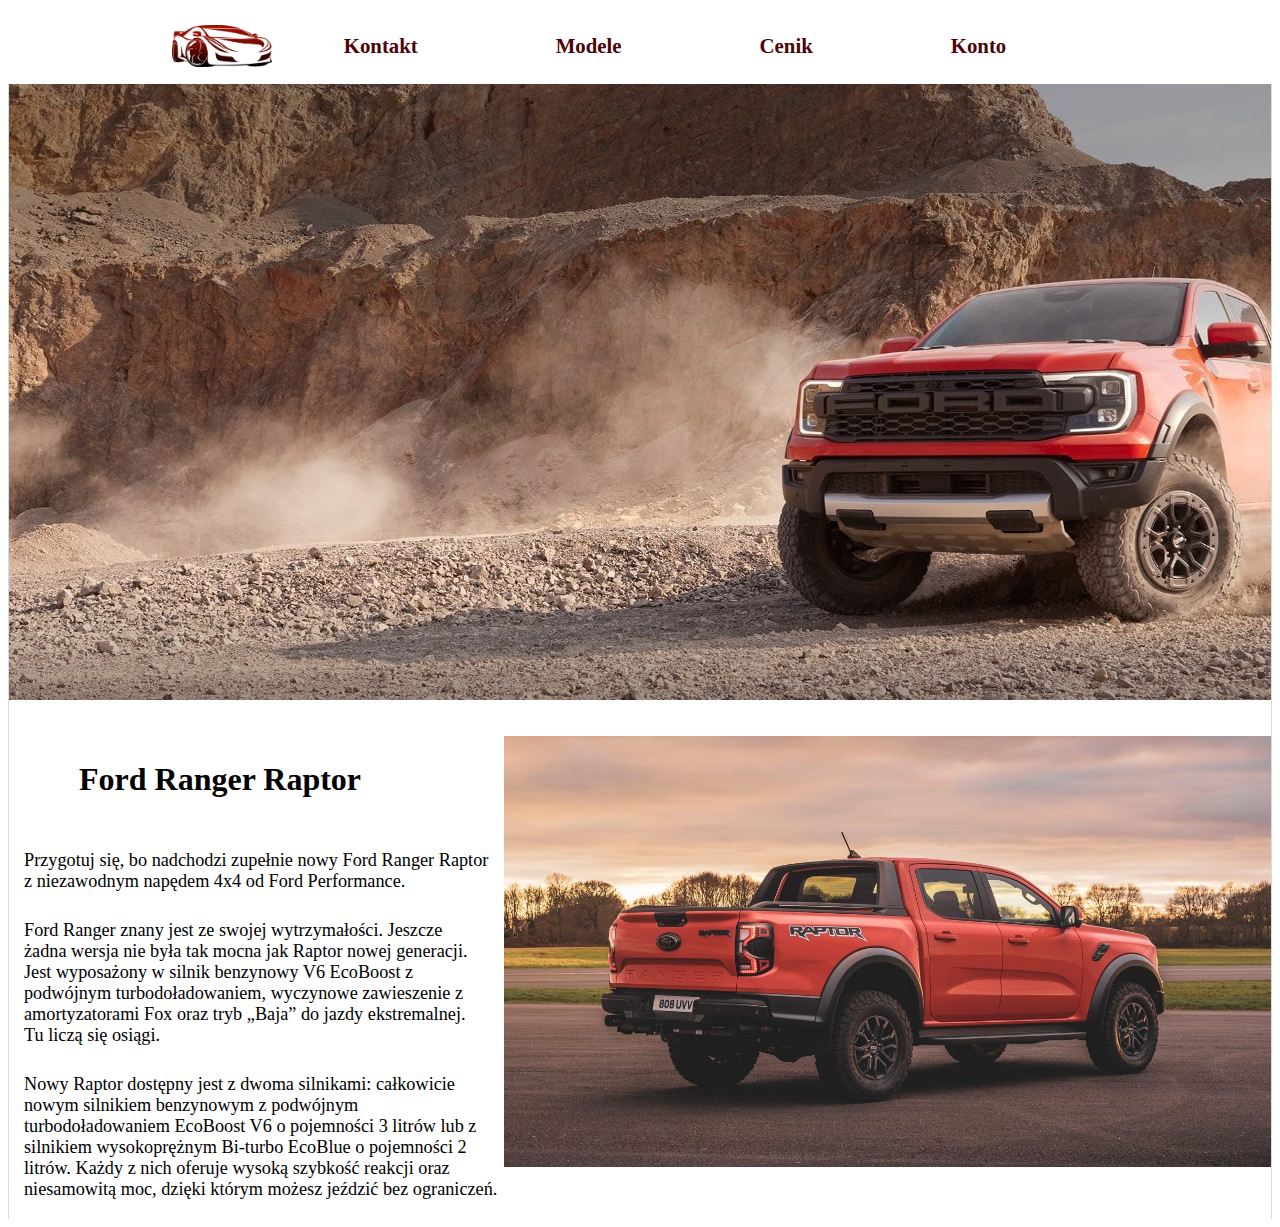
<file: webpage/raptor.html>
<!DOCTYPE html>
<html id="htmml" lang="pl">

<head>
    <meta charset="UTF-8">
    <meta name="viewport" content="width=device-width, initial-scale=1.0">
    <link rel="stylesheet" type="text/css" href="styles.css">
    <title>Ford Raptor</title>
</head>

<body>
    <header class="heard">
        <div class="heaad">

            <a href="https://individual3.github.io/project_html/"><img style=" float: left;" class="logo"
                    src="front-ford/pngwing.com.png" alt="Logo"></a>

            <nav id="menu">
                <ul>
                    <li><a href="kontakt.html">Kontakt</a></li>
                    <li><a href="modele.html">Modele</a></li>
                    <li><a href="cenik.html">Cenik</a>
                    <li><a href="login.html">Konto</a></li>
                    <!-- <li><a href="file:///C:/Users/48794/Desktop/project1/index.html">Strona główna</a></li> -->
                    <!-- <li><a href="file:///C:/Users/48794/Desktop/project1/webpage/approved.html">Applower</a></li> -->
                    <!-- <li><a href="file:///C:/Users/48794/Desktop/project1/webpage/nismo.html">Nismo</a></li> -->
                    <!-- <li><a href="file:///C:/Users/48794/Desktop/project1/webpage/raptor.html">Raptor</a></li> -->
                </ul>
            </nav>

        </div>
    </header>

    <div id="accelerator-page">
        <main role="main">
            <div class="content">
                <div>
                    <div class="billboard">
                        <div>
                            <div class="component-content">
                                <img src="front-ford/raptor1-21x9-2160x925extra-large.jpeg">
                            </div>
                        </div>
                        <div>
                            <div class="content-info"> <!-- info z lewa -->
                                <div class=""></div>
                                <div class="">
                                    <img id="paw" src="front-ford/ford-ranger-16x9-2160x1215.small.jpeg"
                                        alt="Ford Raptor" style="margin-left:15px;">
                                    <h3 id="opis-up">Ford Ranger Raptor</h3>
                                    <p id="opis">Przygotuj się, bo nadchodzi zupełnie nowy Ford Ranger Raptor z
                                        niezawodnym napędem 4x4 od Ford Performance.</p>
                                    <P id="opis">Ford Ranger znany jest ze swojej wytrzymałości. Jeszcze żadna
                                        wersja nie była tak mocna jak Raptor nowej generacji. Jest wyposażony w
                                        silnik benzynowy V6 EcoBoost z podwójnym turbodoładowaniem, wyczynowe
                                        zawieszenie z amortyzatorami Fox oraz tryb „Baja” do jazdy ekstremalnej.
                                        Tu liczą się osiągi.</P>
                                    <p id="opis">Nowy Raptor dostępny jest z dwoma silnikami: całkowicie nowym
                                        silnikiem benzynowym z podwójnym turbodoładowaniem EcoBoost V6 o
                                        pojemności 3 litrów lub z silnikiem wysokoprężnym Bi-turbo EcoBlue o
                                        pojemności 2 litrów. Każdy z nich oferuje wysoką szybkość reakcji oraz
                                        niesamowitą moc, dzięki którym możesz jeździć bez ograniczeń.</p>
                                </div>
                            </div>
                        </div>
                    </div>
                </div>
            </div>
        </main>
    </div>
    
</body>
</html>
</file>
<file: webpage/styles.css>
.htmml {
    box-sizing: border-box;
    width: 1536px;
    justify-content: center;
    align-items: center;
    height: 100vh;
}

body:not(.is-tabbed-bev) * {
    outline: 0 !important;
}

#accelerator-page {
    border-left: 1px solid #dbdbdb;
    border-right: 1px solid #dbdbdb;
    margin: 0 auto;
    max-width: 1440px;
}

div {
    display: block;
}

/* img{
    border: 0;
}
 */
.box .box-content {
    background-size: cover;
}

.feature-container>.share-download {
    margin-left: auto
}

.billboard {
    height: auto;
    min-height: 150px;
    overflow: hidden
}

.component-content {
    left: 7%;
    right: 7%;
    text-align: left;
    margin: 0;
    padding-bottom: 0;
}

.billboard-paragraph-text {
    position: absolute !important;
}

.billboard-paragraph-block {
    position: relative;
    width: auto;
    text-align: left !important;
}

.claim-part-1 {
    margin: 0;
    padding: 0;
    text-decoration: none;
    transition: color .24s;
    font-size: 48px;
    line-height: 54px;
}

.claim-part-2 {
    display: inline-block;

    margin: 0;
    padding: 0;
    text-decoration: none;
    transition: color .24s;
    font-size: 26px;
    line-height: 34px;
    cursor: pointer;
}

.column-left {
    float: left;
    width: 50%;
}

.column-right {
    float: right;
    width: 50%;
}

.image-container {
    position: relative;
    display: inline-block;
    
}

.image-coption {
    position: absolute;
    
}


div.polaroid {
    background-color: white;
    box-shadow: 0 4px 8px 0 rgba(0, 0, 0, 0.2), 0 6px 20px 0 rgba(0, 0, 0, 0.19);
    /* margin-bottom: 25px; */
}

div.containerr {
    text-align: center;
    padding: 5px 20px;
    /* text-align:  1.7rem; */
}

div.containerr a {
    text-decoration: none;
    color: #21087e;
}

.position-z-index{
    z-index: auto;
}

#paw {
    float: right;
}

#pow {
    float: left;
}

#opis {
    width: 50%;
    padding-left: 15px;
    padding-top: 10px;
    font-size: 1.14rem;
}

#opis-right {
    width: 50%;
    float: right;
    padding-right: 20px;
    font-size: 1.14rem;
}

#opis-up {
    width: 50%;
    padding: 25px 30px 10px 70px;
    /* góra, prawo, dól, lewo */
    font-size: 2rem;
}

#kontakt {
    text-align: center;
}

/*-------------------------------------*/
header {
    color: #fff;
    /* text-align: center;
    padding: 2rem; */
    /* background-color: aqua;*/
}

.heaad {
    display: flex;
    justify-content: center;
    align-items: center;
    padding: 10px;
}

.logo {
    width: 100px;
    /*height: auto;*/
    /* padding-left: 8rem;; */
}

.name {
    position: absolute;
    /*fixed;*/
    padding-left: 2rem;
    color: #21087e;
    font-size: 2rem;
}

.menu ul {
    /* */
    display: inline-block;
    vertical-align: middle;
    height: 4.8rem;
    width: 24.8rem;
    margin-right: 10px;

}

.table-cennik-styles{
    vertical-align: top; 
    text-align: left; 
    padding: 5px 14px 5px 14px;
    border-bottom: 1px dashed rgb(204,204,204);
}

.b-standard-content-wrapper{
    padding-bottom: 2em;
    display: inline-block;
    vertical-align: top;
    box-sizing: border-box;
    position: relative;
    min-height: 1px;
}

.col-md-12{
    position: relative;
    min-height: 1px;
    padding-left: 15px;
    padding-right: 15px;
}

table{
    border-collapse: collapse;
    border-spacing: 0;
}

#menu a {
    text-decoration: none;
    /* */
    padding: 2rem;
    color: rgb(77, 3, 7);
    font-size: 1.3rem;
}


/* header h1, header span {
    padding-left: 14.5rem;
    
    margin-bottom: 20px;
    color: black;
} */
#strona-glówna {
    float: right;
    padding-right: 3rem;
}


header nav ul {
    list-style: none;
}

header nav ul li {
    display: inline;
    margin-right: 70px;
    color: #21087e;

}

header nav ul li a {
    text-decoration: none;
    color: #fff;
    font-weight: bold;
    color: #21087e;
}

#meny {
    /* display: inline; */
    color: rgb(77, 37);
    text-align: 2.7rem;
    height: 74px;
}
</file>
<file: webpage/stylelogin.css>
input[type=text], select {
    width: 100%;
    padding: 12px 20px;
    margin: 8px 0;
    display: inline-block;
    border: 1px solid #ccc;
    border-radius: 4px;
    box-sizing: border-box;
  }
  input[type=text]:focus {
    border: 3px solid #555;
  }
  
  input[type=submit] {
    width: 100%;
    background-color: #4CAF50;
    color: white;
    padding: 14px 20px;
    margin: 8px 0;
    border: none;
    border-radius: 4px;
    cursor: pointer;
  }
  
  input[type=submit]:hover {
    background-color: #45a049;
  }
  
  div {
    border-radius: 5px;
    background-color: #f2f2f2;
    padding: 20px;
  }

  #strona-glówna{
    float: right;
    padding-right: 3rem;
}

header nav ul li a {
    text-decoration: none;
    color: #fff;
    font-weight: bold;
    color: #21087e;
}
</file>
